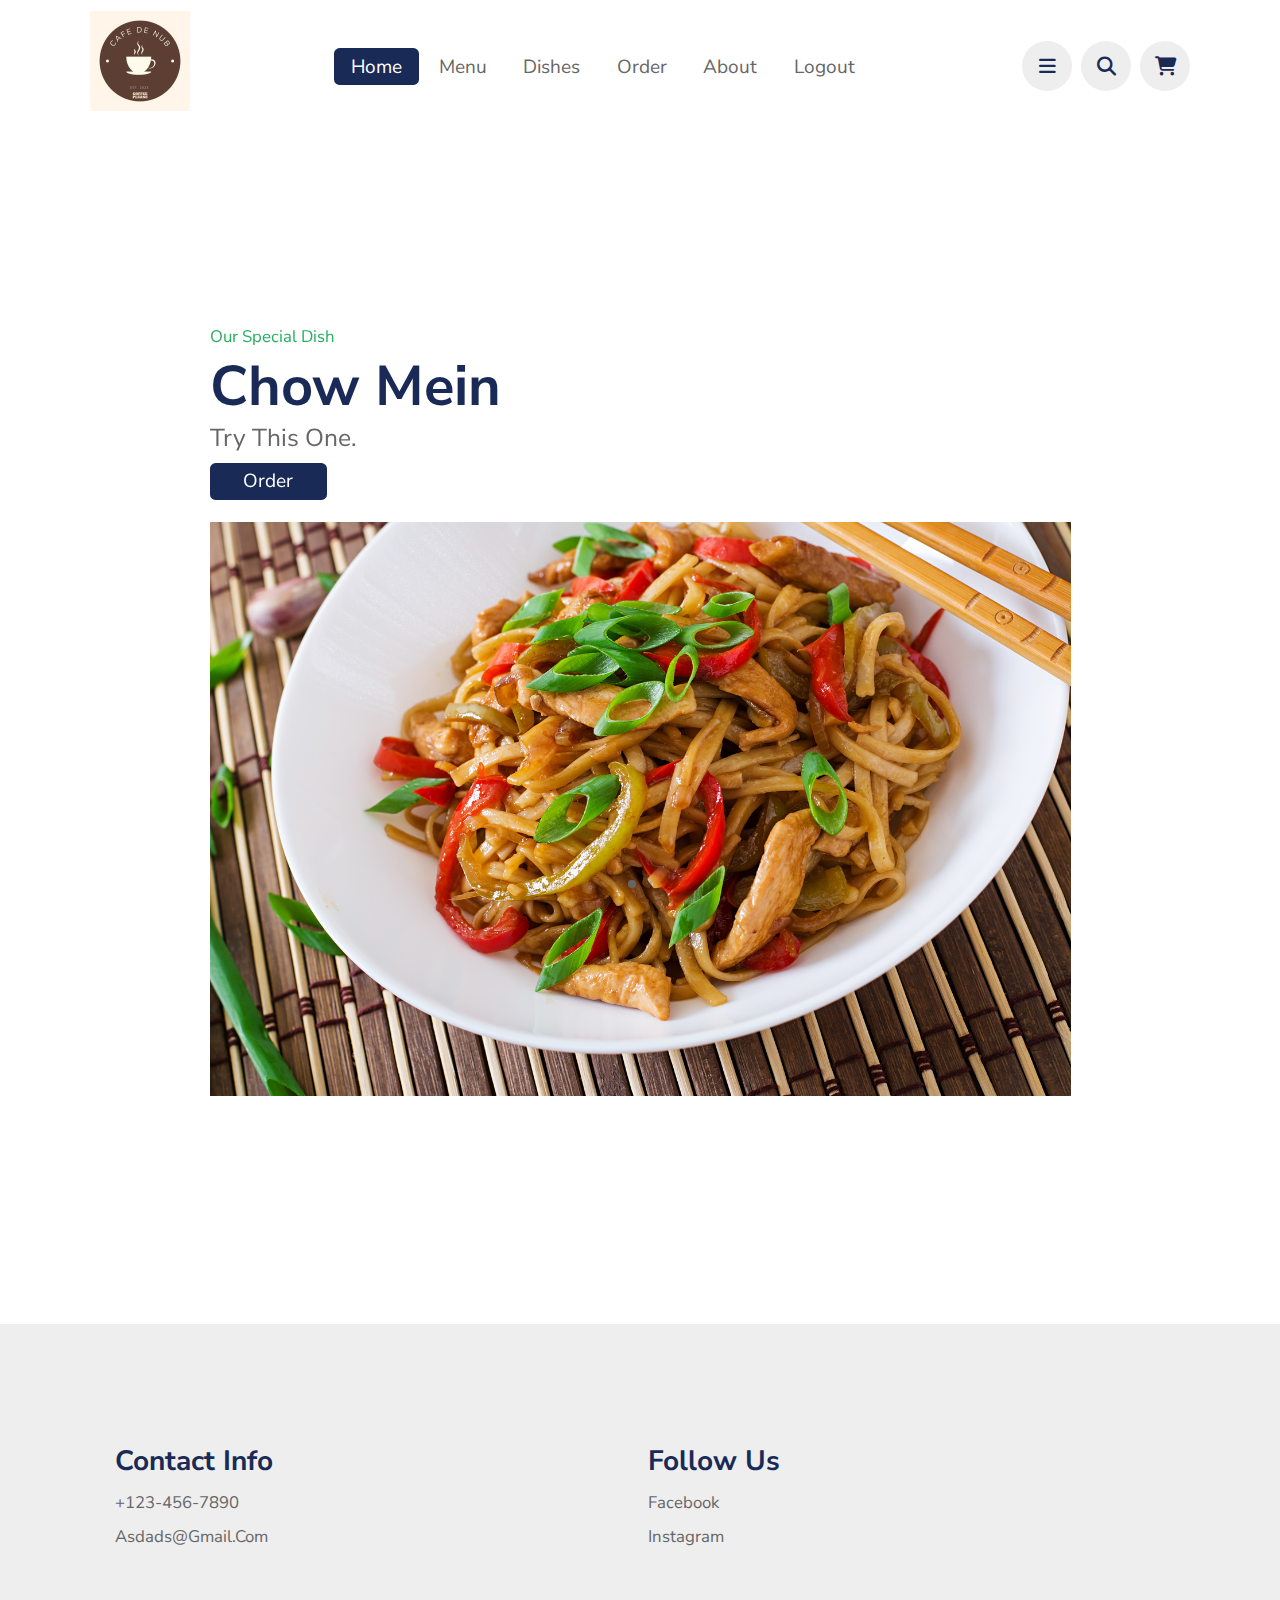
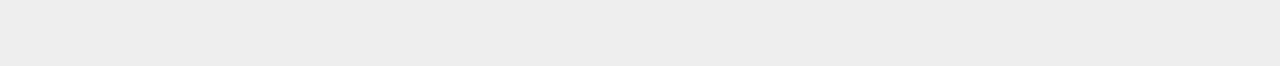
<file: Cafe de NUB/index.html>
<!DOCTYPE html>
<html lang="en">
<head>
    <meta charset="UTF-8">
    <meta http-equiv="X-UA-Compatible" content="IE=edge">
    <meta name="viewport" content="width=device-width, initial-scale=1.0">
    <title>Cafe de NUB</title>

    <link rel="stylesheet" href="https://cdn.jsdelivr.net/npm/swiper@9/swiper-bundle.min.css"/>
        
    <link rel="stylesheet" href="https://cdnjs.cloudflare.com/ajax/libs/font-awesome/6.3.0/css/all.min.css">

    <link rel="stylesheet"  href="style.css">
</head>
<body>

<!--Header starts-->
<header>

    <a href="#" class="logo"><img src="logo.jpg"></a>

        <nav class="navbar">
            <a class="active" href="index.html">home</a>
            <a href="menu.html">menu</a>
            <a href="dishes.html">dishes</a>
            <a href="order.html">order</a>
            <a href="about.html">about</a>
            <a href="#logout">logout</a>

            
        </nav>
 
        <div class="icons">
            <i class="fas fa-bars" id="bars"></i>
            <i class="fas fa-search" id="search-icon"></i>
            <a class="fas fa-shopping-cart"></a>
            


        </div>

</header>

<!--header ends-->

<!-- search form-->

<form action="" id="search-form">
    <input type="search" placeholder="search here..." name="" id="search-box">
    <label for="search-box" class="fas fa-search"></label>
    <i class="fas fa-times" id="close"></i>
</form>
 

<!--Home section starts-->

<section>
    <section class= "home" id="home" >

        <div class="swiper-container home-slider">
    
            <div class="swiper-wrapper wrapper">
    
                <div class="swiper-slide slide">
                    <div class="content">
                        <span>our special dish</span>
                        <h3>chow Mein</h3>
                       <p>Try this one.</p>
                        
                            <a href="#" class="btn">order</a>
                    </div>
                        <div class="image">
                            <img src="chowmein.jpg" alt="">
                        </div>
                </div>
                <div class="swiper-slide slide">
                    <div class="content">
                        <span>our special dish</span>
                        <h3>Fried Rice</h3>
                        <p>Try this one.</p>
                            <a href="#" class="btn">order</a>
                    </div>
                        <div class="image">
                            <img src="friedrice.jpg" alt="">
                        </div>
                </div>
    
            
            </div>
        
         <div class="swiper-pagination"></div>

     </div>

    </section>
    
</section>
<!--Home section ends-->













<!--Footer section starts-->
 <section class="footer">
    
    <div class="box-container">

        <div class="box">
            <h3>contact info</h3>
            <a href="#">+123-456-7890</a>
            <a href="#">asdads@gmail.com</a>
        </div>

        <div class="box">
            <h3>follow us</h3>
            <a href="#">facebook</a>
            <a href="#">instagram</a>
        </div>
    </div>

 </section>   
<!--Footer section ends-->


<!--Logout section starts-->

<!--Logout section ends-->






<script src="https://cdn.jsdelivr.net/npm/swiper@9/swiper-bundle.min.js"></script>

<script src="script.js">
    var swiper = new Swiper(".card_slider", {
      slidesPerView: 0,
      spaceBetween: 500,
      pagination: {
        el: ".swiper-pagination",
        clickable: true,
      },
    })
      

</script>


</body>    
</html>
</file>
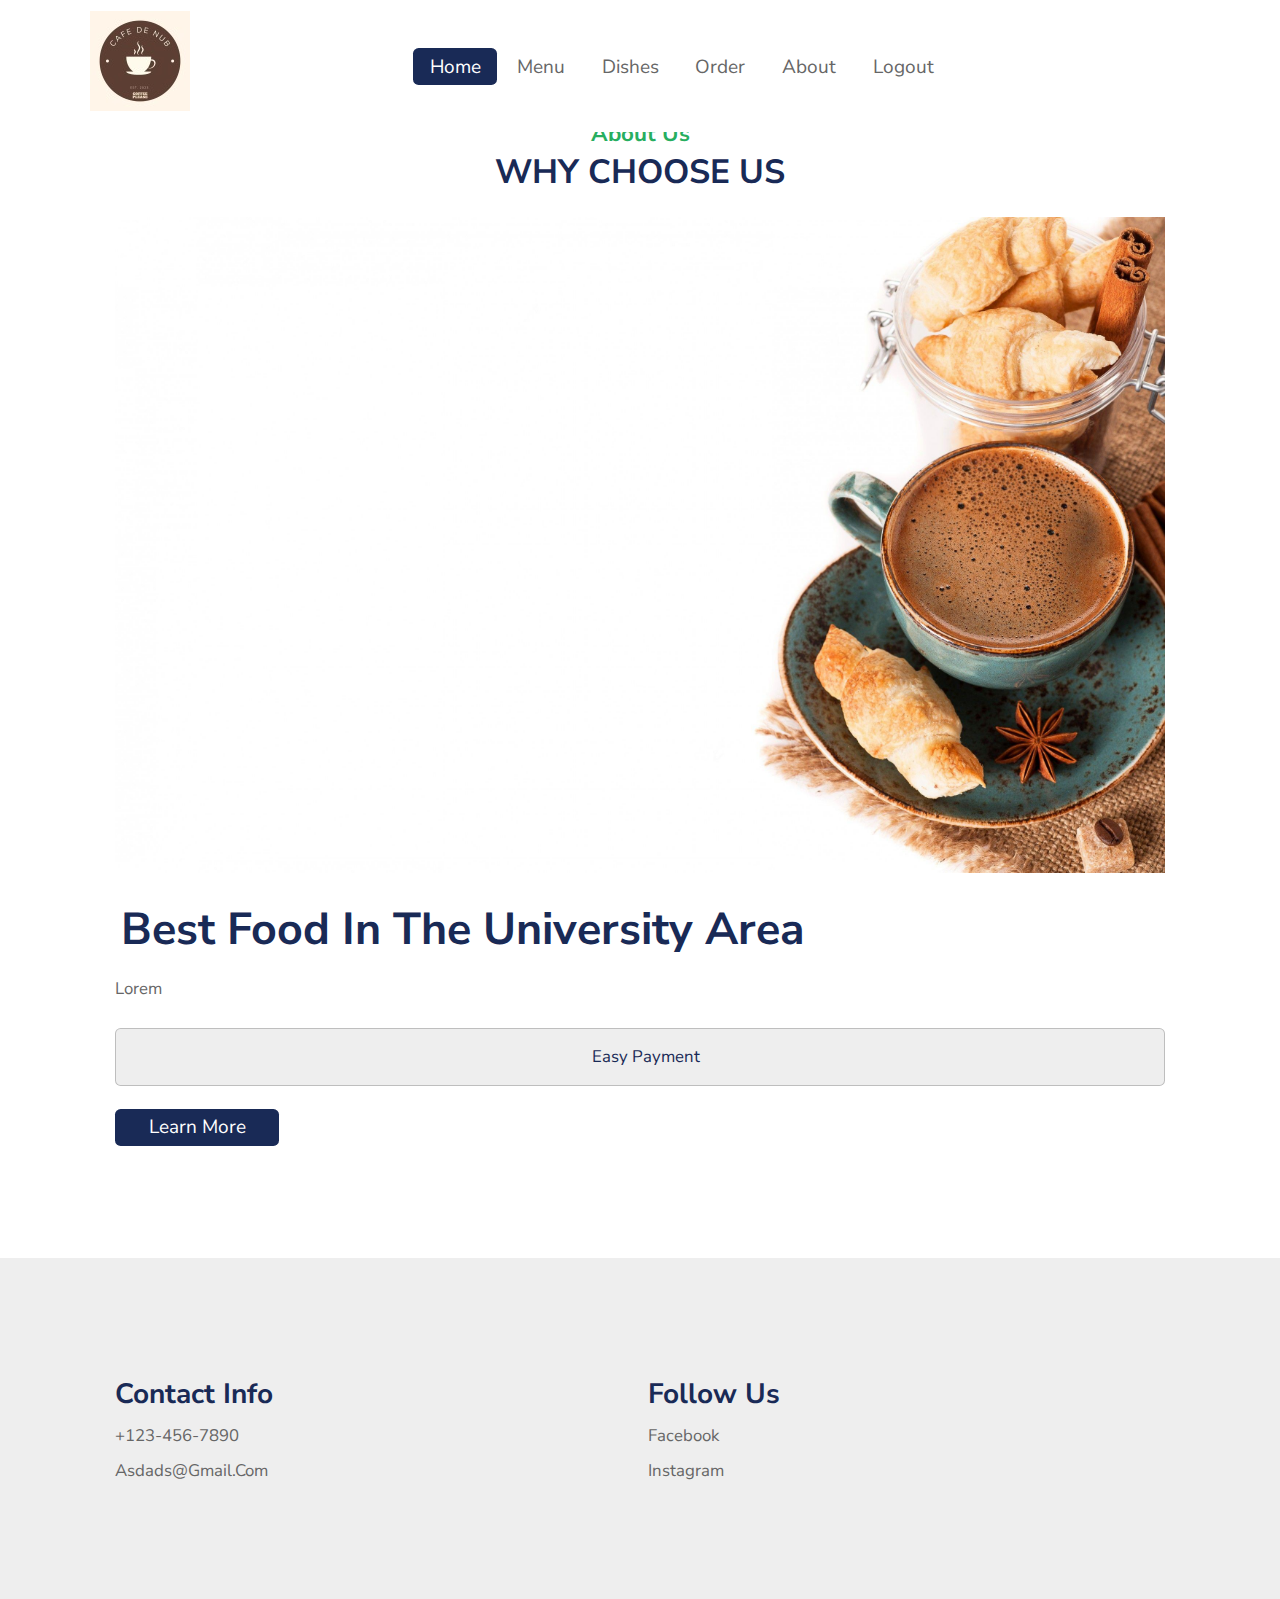
<file: Cafe de NUB/about.html>
<!DOCTYPE html>
<html>
<head>
	<meta charset="utf-8">
	<meta name="viewport" content="width=device-width, initial-scale=1">
	<title>about us</title>
	<link rel="stylesheet"  href="style.css">
</head>
<body>
	<!--Header starts-->
<header>

    <a href="#" class="logo"><img src="logo.jpg"></a>

        <nav class="navbar">
            <a class="active" href="index.html">home</a>
            <a href="menu.html">menu</a>
            <a href="dishes.html">dishes</a>
            <a href="order.html">order</a>
            <a href="about.html">about</a>
            <a href="#logout">logout</a>

            
        </nav>
 
        <div class="icons">
            <i class="fas fa-bars" id="bars"></i>
            <i class="fas fa-search" id="search-icon"></i>
            <a class="fas fa-shopping-cart"></a>
            


        </div>

</header>

<!--header ends-->

<!-- search form-->

<form action="" id="search-form">
    <input type="search" placeholder="search here..." name="" id="search-box">
    <label for="search-box" class="fas fa-search"></label>
    <i class="fas fa-times" id="close"></i>
</form>
<!--About section starts-->
<section class="about" id="about">
    <h3 class="sub-heading"> about us</h3>
    <h3 class="heading"> why choose us </h3>

    <div class="row">

        <div class="image">
            <img src="about.jpg" alt="">
        </div>

        <div class="content">
            <h3>best food in the university area</h3>
            <p>Lorem</p>
            <div class="icons-container">
                <div class="icons">
                    <i class="fas fa-dollar-sign"></i>
                    <span>easy payment</span>
                </div>
            </div>
            <a href="#" class="btn">learn more</a>
        </div>
    </div>

</section>

<!--About section ends-->
<!--Footer section starts-->
 <section class="footer">
    
    <div class="box-container">

        <div class="box">
            <h3>contact info</h3>
            <a href="#">+123-456-7890</a>
            <a href="#">asdads@gmail.com</a>
        </div>

        <div class="box">
            <h3>follow us</h3>
            <a href="#">facebook</a>
            <a href="#">instagram</a>
        </div>
    </div>

 </section>   
<!--Footer section ends-->

</body>
</html>
</file>
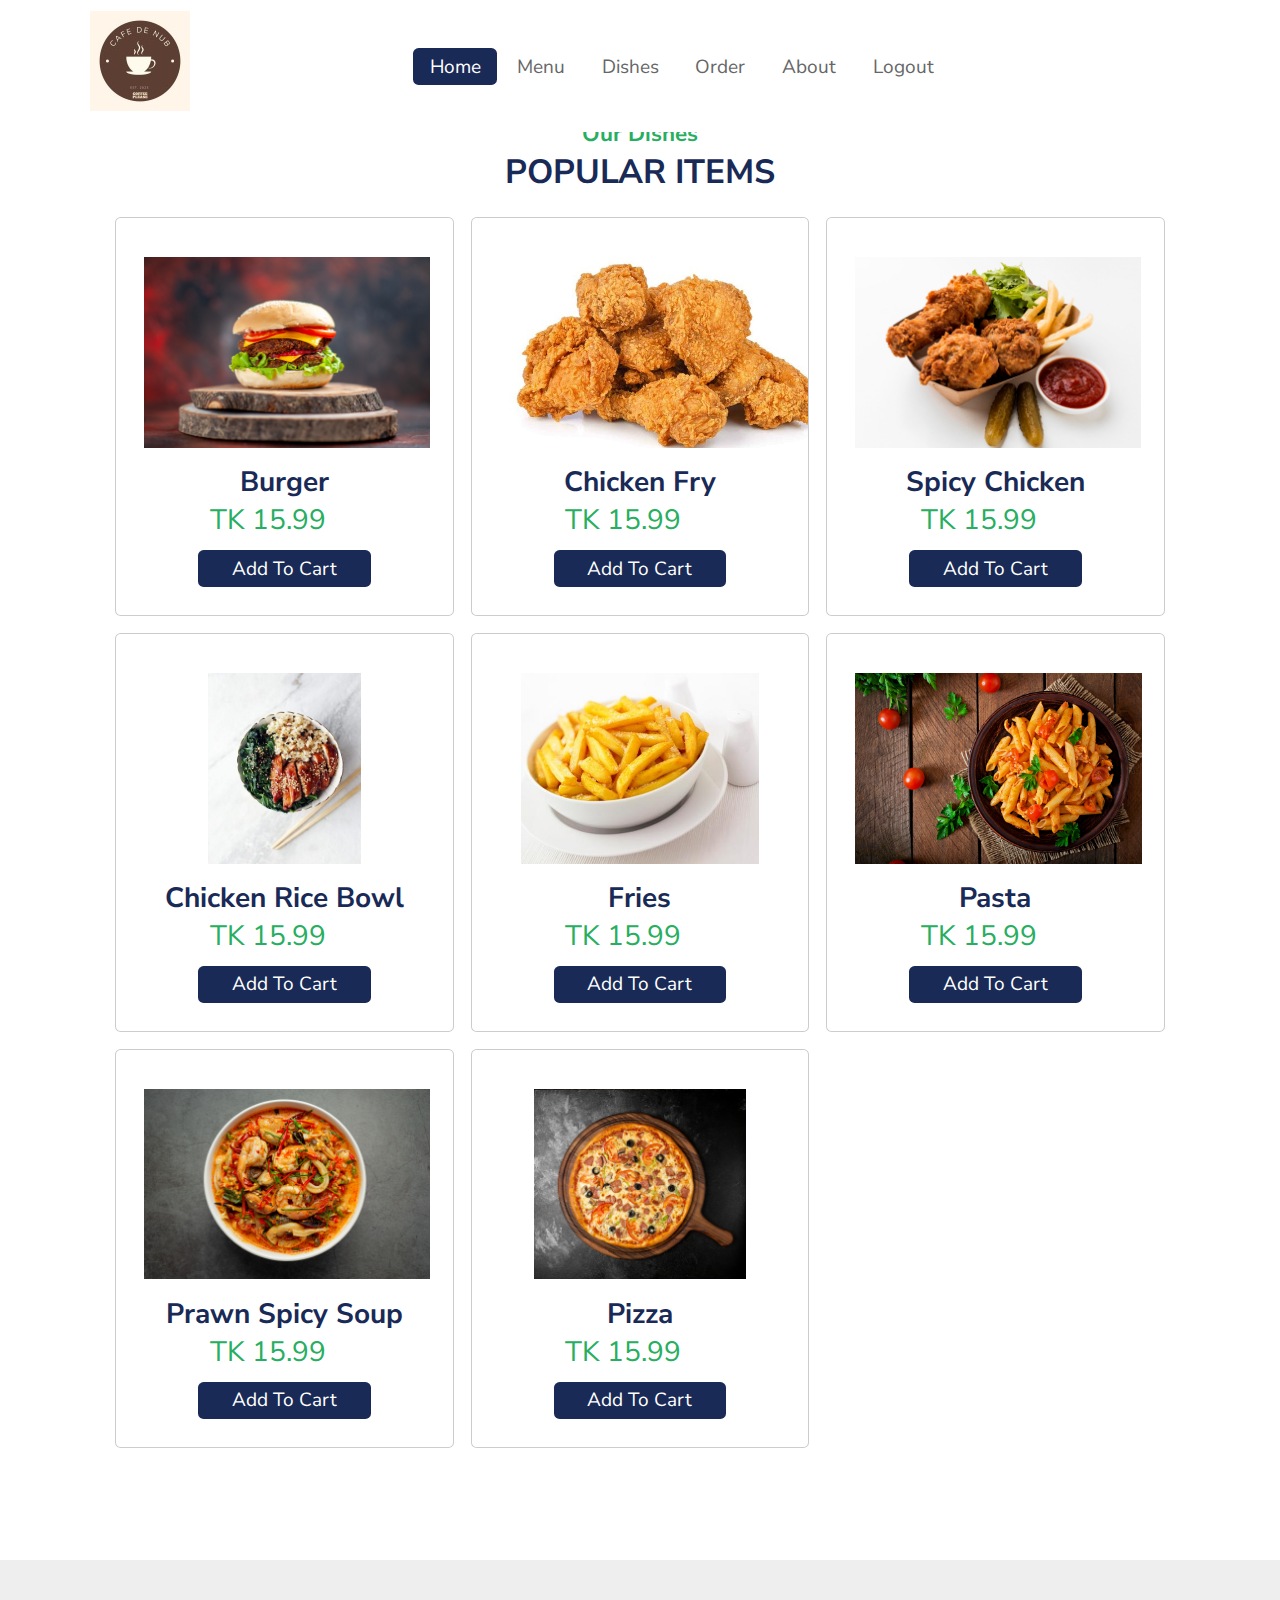
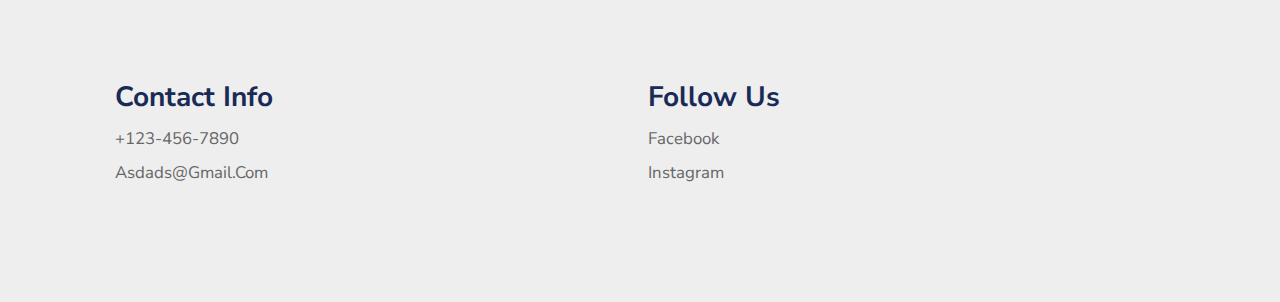
<file: Cafe de NUB/dishes.html>
<!DOCTYPE html>
<html>
<head>
	<meta charset="utf-8">
	<meta name="viewport" content="width=device-width, initial-scale=1">
	<title>Dishes</title>
	<link rel="stylesheet"  href="style.css">
</head>
<body>
	<!--Header starts-->
<header>

    <a href="#" class="logo"><img src="logo.jpg"></a>

        <nav class="navbar">
            <a class="active" href="index.html">home</a>
            <a href="menu.html">menu</a>
            <a href="dishes.html">dishes</a>
            <a href="order.html">order</a>
            <a href="about.html">about</a>
            <a href="#logout">logout</a>

            
        </nav>
 
        <div class="icons">
            <i class="fas fa-bars" id="bars"></i>
            <i class="fas fa-search" id="search-icon"></i>
            <a class="fas fa-shopping-cart"></a>
            


        </div>

</header>

<!--header ends-->

<!-- search form-->

<form action="" id="search-form">
    <input type="search" placeholder="search here..." name="" id="search-box">
    <label for="search-box" class="fas fa-search"></label>
    <i class="fas fa-times" id="close"></i>
</form>
<!--Dishes section starts-->
<section class="dishes" id="dishes">

    <h3 class="sub-heading"> our dishes </h3>
    <h3 class="heading"> popular items </h3>

    <div class="box-container">

        <div class="box">
           
            <img src="burger.jpg" alt="">
            <h3>burger</h3>
            <span>TK 15.99</span>
            <a href="#" class="btn">add to cart</a>

        </div>

        <div class="box">
           
            <img src="Chicken-fry.jpg" alt="">
            <h3>chicken fry</h3>
            <span>TK 15.99</span>
            <a href="#" class="btn">add to cart</a>

        </div>

        <div class="box">
           
            <img src="chicken-drumsticks.jpg" alt="">
            <h3>spicy chicken</h3>
            <span>TK 15.99</span>
            <a href="#" class="btn">add to cart</a>

        </div>

        <div class="box">
           
            <img src="chicken-rice-bowl.jpg" alt="">
            <h3>chicken rice bowl</h3>
            <span>TK 15.99</span>
            <a href="#" class="btn">add to cart</a>

        </div>

        <div class="box">
          
            <img src="fries.jpg" alt="">
            <h3>fries</h3>
            <span>TK 15.99</span>
            <a href="#" class="btn">add to cart</a>

        </div>

        <div class="box">
           
            <img src="pasta.jpg" alt="">
            <h3>pasta</h3>
            <span>TK 15.99</span>
            <a href="#" class="btn">add to cart</a>

        </div>

        <div class="box">
        
            <img src="prawn-spicy-soup.jpg" alt="">
            <h3>prawn spicy soup</h3>
            <span>TK 15.99</span>
            <a href="#" class="btn">add to cart</a>

        </div>

        <div class="box">
            
            <img src="pizza.jpg" alt="">
            <h3>pizza</h3>
            <span>TK 15.99</span>
            <a href="#" class="btn">add to cart</a>

        </div>
    </div>
 </div>



</section>

<!--Dishes section ends-->
<!--Footer section starts-->
 <section class="footer">
    
    <div class="box-container">

        <div class="box">
            <h3>contact info</h3>
            <a href="#">+123-456-7890</a>
            <a href="#">asdads@gmail.com</a>
        </div>

        <div class="box">
            <h3>follow us</h3>
            <a href="#">facebook</a>
            <a href="#">instagram</a>
        </div>
    </div>

 </section>   
<!--Footer section ends-->

</body>
</html>
</file>
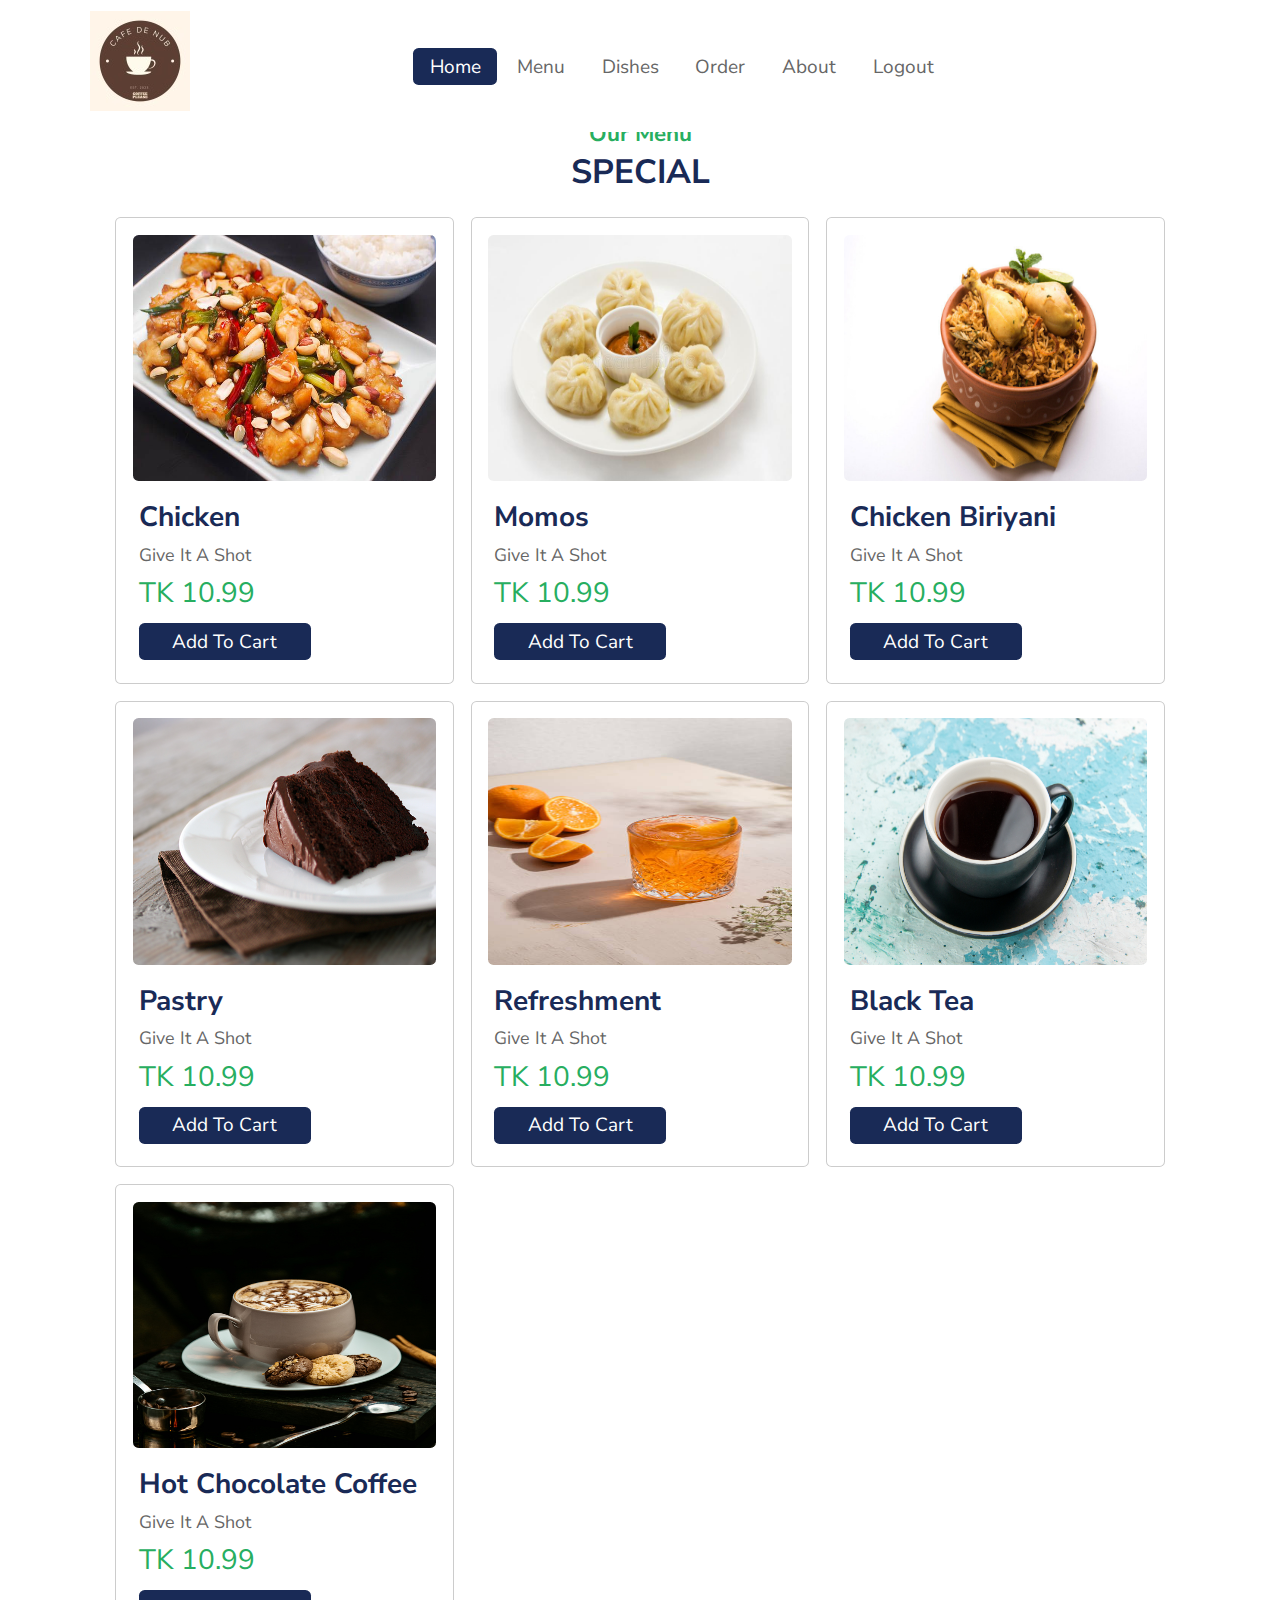
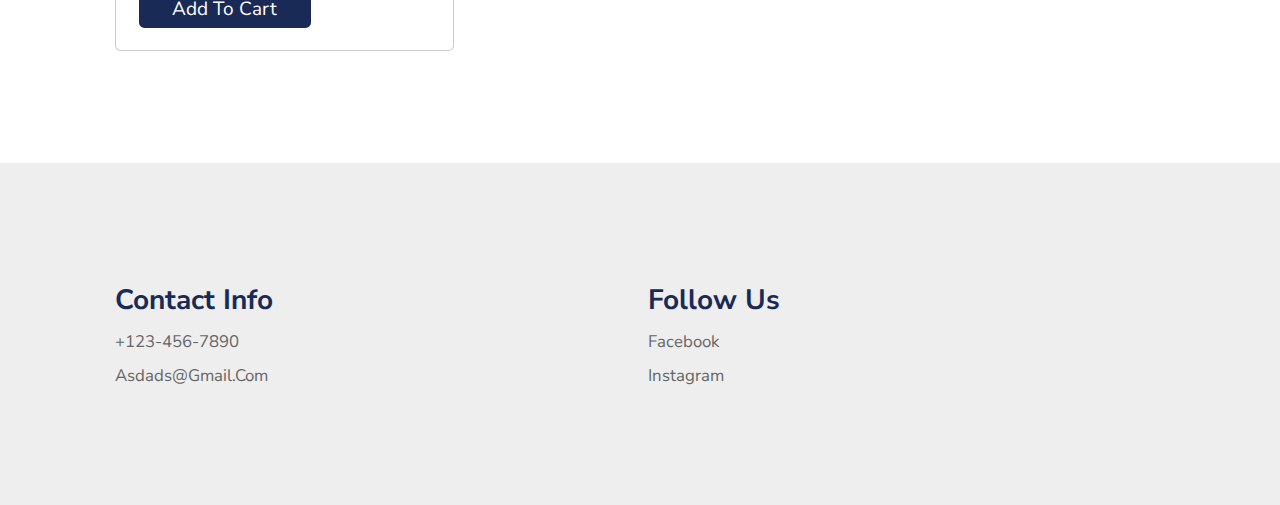
<file: Cafe de NUB/menu.html>
<!DOCTYPE html>
<html>
<head>
	<meta charset="utf-8">
	<meta name="viewport" content="width=device-width, initial-scale=1">
	<title>menu</title>
	<link rel="stylesheet"  href="style.css">
</head>
<body>
	<!--Header starts-->
<header>

    <a href="#" class="logo"><img src="logo.jpg"></a>

        <nav class="navbar">
            <a class="active" href="index.html">home</a>
            <a href="menu.html">menu</a>
            <a href="dishes.html">dishes</a>
            <a href="order.html">order</a>
            <a href="about.html">about</a>
            <a href="#logout">logout</a>

            
        </nav>
 
        <div class="icons">
            <i class="fas fa-bars" id="bars"></i>
            <i class="fas fa-search" id="search-icon"></i>
            <a class="fas fa-shopping-cart"></a>
            


        </div>

</header>

<!--header ends-->

<!-- search form-->

<form action="" id="search-form">
    <input type="search" placeholder="search here..." name="" id="search-box">
    <label for="search-box" class="fas fa-search"></label>
    <i class="fas fa-times" id="close"></i>
</form>
<!--Menu section starts-->
<section class="menu" id="menu">

        <h3 class="sub-heading"> our menu </h3>
        <h3 class="heading"> special </h3>

        <div class="box-container">

           <div class="box">
                <div class="image">
                    <img src="special.jpg" alt="">
                   
                </div>
                <div class="content">
                    <h3>chicken</h3>
                    <p>Give it a shot</p>
                    <span class="price">TK 10.99</span>
                    <a href="#" class="btn">add to cart</a>
                    
                </div>
            </div>
            <div class="box">
                <div class="image">
                    <img src="special1.jpg" alt="">
                   
                </div>
                <div class="content">
                    <h3>momos</h3>
                    <p>Give it a shot</p>
                    <span class="price">TK 10.99</span>
                    <a href="#" class="btn">add to cart</a>
                    
                </div >
            </div>

            <div class="box">
                <div class="image">
                    <img src="special2.jpg" alt="">
                   
                </div>
                <div class="content">
                    <h3>chicken biriyani</h3>
                    <p>Give it a shot</p>
                    <span class="price">TK 10.99</span>
                    <a href="#" class="btn">add to cart</a>
                    
                </div>
            </div>
            <div class="box">
                <div class="image">
                    <img src="special3.jpg" alt="">
                   
                </div>
                <div class="content">
                    <h3>Pastry</h3>
                    <p>Give it a shot</p>
                    <span class="price">TK 10.99</span>
                    <a href="#" class="btn">add to cart</a>
                    
                </div>
            </div>
            <div class="box">
                <div class="image">
                    <img src="special5.jpg" alt="">
                   
                </div>
                <div class="content">
                    <h3>refreshment</h3>
                    <p>Give it a shot</p>
                    <span class="price">TK 10.99</span>
                    <a href="#" class="btn">add to cart</a>
                    
                </div>
            </div>
            <div class="box">
                <div class="image">
                    <img src="special6.jpg" alt="">
                   
                </div>
                <div class="content">
                    <h3>black tea</h3>
                    <p>Give it a shot</p>
                    <span class="price">TK 10.99</span>
                    <a href="#" class="btn">add to cart</a>
                </div>
            </div>
            <div class="box">
                <div class="image">
                    <img src="special7.jpg" alt="">

                </div>
                <div class="content">
                    <h3>hot chocolate coffee</h3>
                    <p>Give it a shot</p>
                    <span class="price">TK 10.99</span>
                    <a href="#" class="btn">add to cart</a>
                    
                </div>
            </div>

        </div>

    </section>

<!--Menu section ends-->
<!--Footer section starts-->
 <section class="footer">
    
    <div class="box-container">

        <div class="box">
            <h3>contact info</h3>
            <a href="#">+123-456-7890</a>
            <a href="#">asdads@gmail.com</a>
        </div>

        <div class="box">
            <h3>follow us</h3>
            <a href="#">facebook</a>
            <a href="#">instagram</a>
        </div>
    </div>

 </section>   
<!--Footer section ends-->
</body>
</html>
</file>
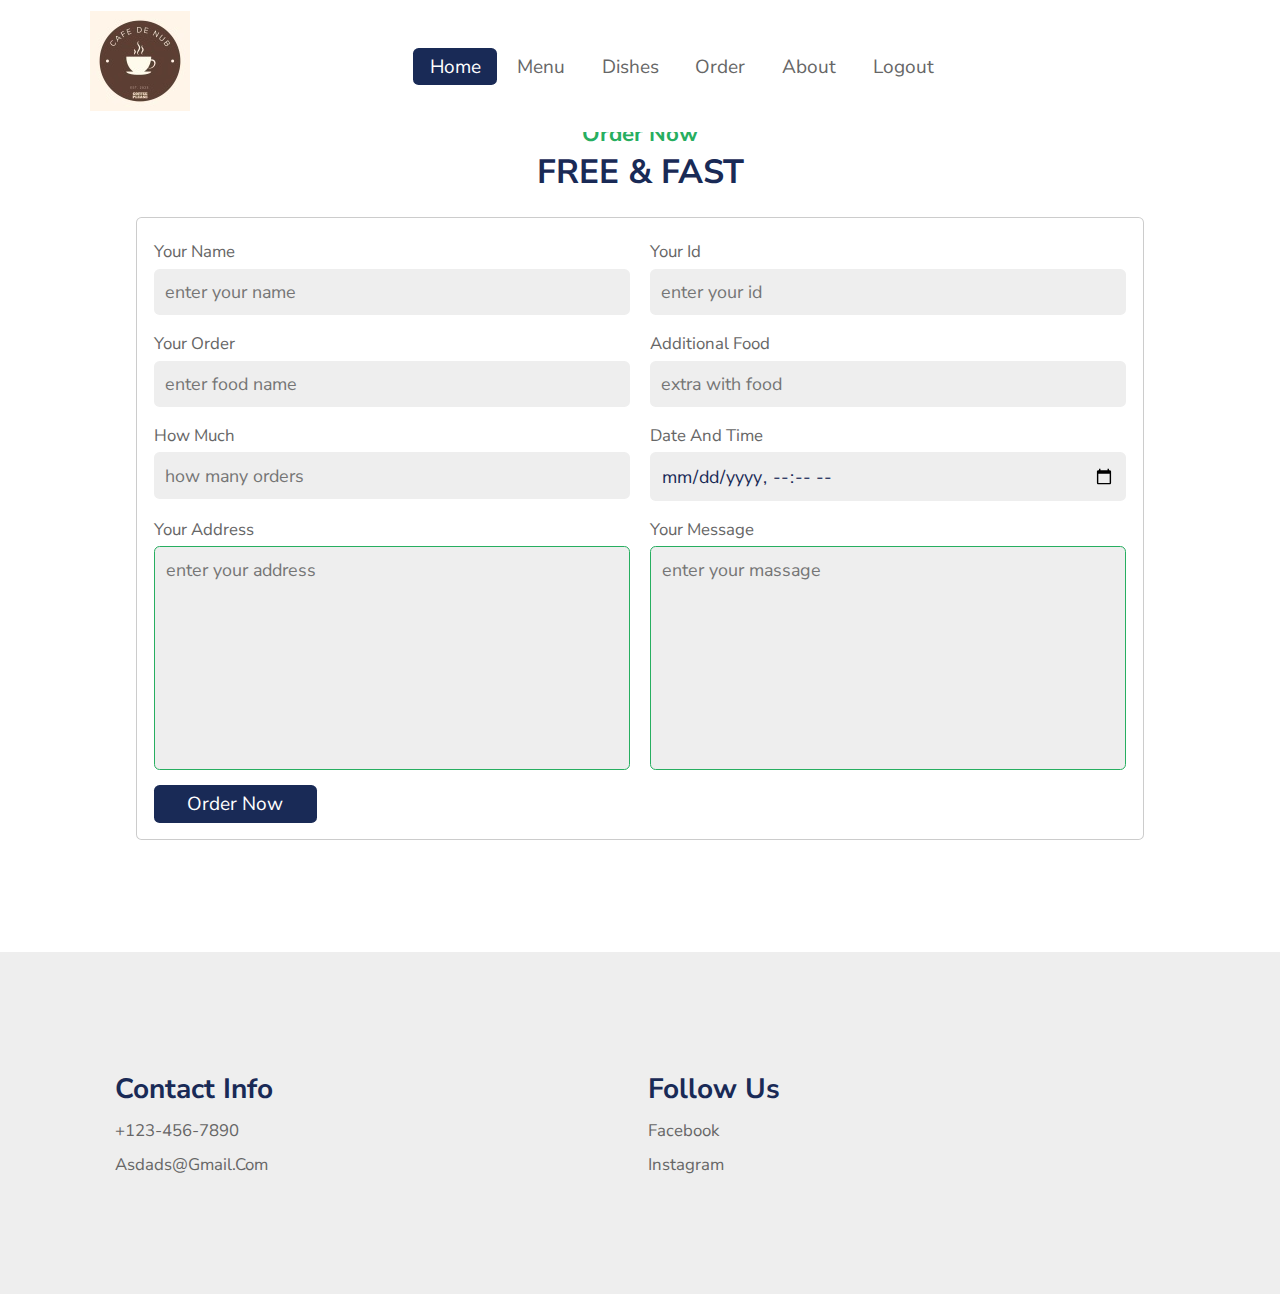
<file: Cafe de NUB/order.html>
<!DOCTYPE html>
<html>
<head>
	<meta charset="utf-8">
	<meta name="viewport" content="width=device-width, initial-scale=1">
	<title>Order</title>
	<link rel="stylesheet"  href="style.css">
</head>
<body>
	<!--Header starts-->
<header>

    <a href="#" class="logo"><img src="logo.jpg"></a>

        <nav class="navbar">
            <a class="active" href="index.html">home</a>
            <a href="menu.html">menu</a>
            <a href="dishes.html">dishes</a>
            <a href="order.html">order</a>
            <a href="about.html">about</a>
            <a href="#logout">logout</a>

            
        </nav>
 
        <div class="icons">
            <i class="fas fa-bars" id="bars"></i>
            <i class="fas fa-search" id="search-icon"></i>
            <a class="fas fa-shopping-cart"></a>
            


        </div>

</header>

<!--header ends-->

<!-- search form-->

<form action="" id="search-form">
    <input type="search" placeholder="search here..." name="" id="search-box">
    <label for="search-box" class="fas fa-search"></label>
    <i class="fas fa-times" id="close"></i>
</form>
<!--Order section starts-->
    <section class="order" id="order">
        <h3 class="sub-heading"> order now</h3>
        <h3 class="heading"> free & fast </h3>

    <form action="connect.php" method="post">
        <div class="inputBox">
            <div class="input">
                <span>your name</span>
                <input type="text" placeholder="enter your name" class="form-control" id="name" name="name">
            </div>
            <div class="input">
                <span>your id</span>
                <input type="number" placeholder="enter your id"class="form-control" id="your-id" name="your-id">
            </div>
        </div>

        <div class="inputBox">
            <div class="input">
                <span>your order</span>
                <input type="text" placeholder="enter food name"class="form-control" id="food-name" name="food-name">
            </div>
            <div class="input">
                <span>additional food</span>
                <input type="test" placeholder="extra with food"class="form-control" id="extra-food" name="extra-food">
            </div>
        </div>
        <div class="inputBox">
            <div class="input">
                <span>how much</span>
                <input type="number" placeholder="how many orders"class="form-control" id="how-many" name="how-many">
            </div>
            <div class="input">
                <span>date and time</span>
                <input type="datetime-local"class="form-control" id="date-time" name="date-time">
            </div>
        </div>
        <div class="inputBox">
            <div class="input">
                <span>your address</span>
                <textarea name="" placeholder="enter your address" class="form-control" id="address" name="address" cols="30" rows="10"></textarea>
            </div>
            <div class="input">
                <span>your message</span>
                <textarea name="" placeholder="enter your massage" class="form-control" id="massage" name="massage" cols="30" rows="10"></textarea>
            </div>
        </div>
        <input type="submit" value="order now" class="btn btn-primary">
    </form>    

    </section>
<!--Order section ends-->
<!--Footer section starts-->
 <section class="footer">
    
    <div class="box-container">

        <div class="box">
            <h3>contact info</h3>
            <a href="#">+123-456-7890</a>
            <a href="#">asdads@gmail.com</a>
        </div>

        <div class="box">
            <h3>follow us</h3>
            <a href="#">facebook</a>
            <a href="#">instagram</a>
        </div>
    </div>

 </section>   
<!--Footer section ends-->

</body>
</html>
</file>
<file: Cafe de NUB/style.css>
@import url('https://fonts.googleapis.com/css2?family=Noto+Serif+Lao:wght@400;500&family=Nunito+Sans:wght@200;300;400;600;700&family=Tilt+Prism&display=swap');

:root
{
    --green:#27ae60;
     --black: #192a56;
     --light-color: #666;
     --boc-shadow:0 .5rem 1.5rem rgba(0,0,0,.1);
}

*{
    font-family: 'Nunito Sans', sans-serif;
    margin: 0; padding: 0;
    box-sizing: border-box;
    text-decoration: none;
    outline: none; border: none; 
    text-transform: capitalize;
    transition: all .2s linear;
}

html{
    font-size: 70%;
    overflow-x: hidden;
    scroll-padding-top: 5.5rem;
    scroll-behavior: smooth;
}


section{
    padding: 10rem 9%;

}
section:nth-child(even){
    background: #eee;
}

.sub-heading{
    text-align: center;
    color: var(--green);
    font-size: 2rem;
    padding-top: .5rem;

}

.heading{
    text-align: center;
    color: var(--black);
    font-size: 3rem;
    padding-bottom: 2rem;
    text-transform: uppercase;
}

.btn{
    margin-top: 1rem;
    display: inline-block;
    font-size: 1.7rem;
    color: #fff;
    background: var(--black);
    border-radius: .5rem;
    cursor: pointer;
    padding: .5rem 3rem;
}

.btn:hover{
    background: var(--green);
/*    letter-spacing: 1rem;*/


}

header{
    position: fixed;
    top: 0; left: 0; right: 0;
    background: #fff;
    padding: 1rem 7%;
    display: flex;
    align-items: center;
    justify-content: space-between;
    z-index: 1000;
    box-shadow: var(-boc-shadow-);
}

header .logo{
    color:var(--black);
    font-size: 2.5rem;
    font-weight: bolder;
}

header .navbar a{
    font-size: 1.7rem;
    border-radius: .5rem;
    padding: .5rem 1.5rem;
    color: var(--light-color);
}

header .navbar a.active,
header .navbar a:hover{
    color: #fff;
    background: var(--black);
}

header .icons i,
header .icons a{
    cursor: pointer;
    margin-left: .5rem;
    height: 4.5rem;
    line-height: 4.5rem;
    width: 4.5rem;
    text-align: center;
    font-size: 1.7rem;
    color: var(--black);
    border-radius: 99%;
    background: #eee;
}

header .icons i:hover,
header .icons a:hover
{
    color: #fff;
    background: var(--black);
    transform: rotate(360deg);
}

header .icons #menu-bars{
    display: none;
}

#search-form{
    position: fixed;
    top:-110%; left:0;
    height:100%; width:100%;
    z-index: 1004;
    background: rgba(0,0,0,.8);
    display: flex;
    align-items: center;
    justify-content: center;
    padding:0 1rem;

}

#search-form.active{
    top:0;

}

#search-form #search-box{
    width:50rem;
    border-bottom: .1rem solid #fff;
    padding:1rem 0;
    color: #fff;
    font-size: 3rem;
    text-transform: none;
    background:none;
}
#search-form #search-box::placeholder{
    color: #eee;
}


#search-form #search-box::-webkit-search-cancel-button{
    -webkit-appearance: none;  
}

#search-form label{
    color: #fff;
    cursor:pointer;
    font-size: 3rem;
}

#search-form label:hover{
    color:var(--blue);
}

#search-form #close{
    position: absolute;
    color:#fff; 
    cursor: pointer;
    top:2rem; right:3rem;
    font-size: 5rem;
}

.home .home-slider .slide{
    display: flex;
    align-items:center;
    flex-wrap: wrap;
    gap:2rem;
    padding-top: 9rem;

}

.home .home-slider .slide .content{
    flex:1 1 45rem;

}

.home .home-slider .slide .image{
    flex:1 1 45rem;
}

.home .home-slider .slide .image img{
    width: 100%;

}
.home .home-slider .slide .content span{
    color:var(--green);
    font-size: 1.5rem;
}

.home .home-slider .slide .content h3{
    color:var(--black);
    font-size: 5rem;
}

.home .home-slider .slide .content p{
    color:var(--light-color);
    font-size: 2.2rem;
    padding:.7rem 0;
    line-height: 1rem; 
}

.swiper-pagination-bullet-active{
   
    background: var(--light-color);
}
 
.dishes .box-container{
    display: grid;
    grid-template-columns: repeat(auto-fit, minmax(26rem, 1fr));
    gap:1.5rem;

}

.dishes .box-container .box{
    padding:2.5rem;
    background: #fff;
    border-radius: .5rem;
    border:.1rem solid rgba(0,0,0,.2);
    box-shadow: var(--box-shadow);
    position: relative;
    overflow: hidden;
    text-align: center;

}

.dishes .box-container .box img{
    height:17rem;
    margin:1rem 0;

}

.dishes .box-container .box h3{
    color:var(--black);
    font-size: 2.5rem;

}


.dishes .box-container .box span{
    color: var(--green);
    /* font-weight: bolder; */
    margin-right: 3rem;
    font-size: 2.5rem;
    
}

.about .row{
    display: flex;
    flex-wrap: wrap;
    gap: 1.5rem;
    align-items:end ;
}    

.about .row .image{
    flex:1 1 50rem;
}

.about .row .image img{
    width:100%;
}

.about .row .content{
    flex:1 1 45rem;
}

.about .row .content h3{
    color: var(--black);
    font-size: 4rem;
    padding:.5rem;
}    

.about .row .content p{
    color: var(--light-color);
    font-size: 1.5rem;
    padding:.5rem 0;
    line-height: 2;
}    

.about .row .content .icons-container{
    display: flex;
    gap:1rem;
    flex-wrap: wrap;
    padding:1rem 0;
    margin-top: .5rem;
}
.about .row .content .icons-container .icons{
    background: #eee;
    border-radius: .5rem;
    border: .1rem solid rgba(0,0,0,.2);
    display: flex;
    align-items: center;
    justify-content: center;
    gap:1rem;
    flex:1 1 17rem;
    padding: 1.5rem;
}

.about .row .content .icons-container .icons i{
    font-size:2.5rem;
    color: var(--green);

}

.about .row .content .icons-container .icons span{
    font-size:1.5rem;
    color: var(--black);
    
}

.menu .box-container{
    display: grid;
    grid-template-columns: repeat(auto-fit, minmax(30rem, 1fr));
    gap:1.5rem;
}

.menu .box-container .box{
    background: #fff;
    border: .1rem solid rgba(0,0,0,.2);
    border-radius: .5rem;
    box-shadow: var(--box-shadow);
}


.menu .box-container .box .image{
    height: 25rem;
    width: 100%;
    padding: 1.5rem;
    overflow: hidden;

}

.menu .box-container .box .image img{
    height: 100%;
    width: 100%;
    border-radius: .5rem;
}

.menu .box-container .box .content{
    padding: 2rem;
    padding-top: 0;
}


.menu .box-container .box .content h3{
    color: var(--black);
    font-size: 2.5rem;
}
.menu .box-container .box .content p{
    color: var(--light-color);
    font-size: 1.6rem;
    padding: .5rem 0;
    line-height: 1.5;

}
.menu .box-container .box .content .price{
    color: var(--green);
    margin-right: 3rem;
    font-size: 2.5rem;
    
}



.order form{
    max-width:90rem;
    border-radius: .5rem;
    box-shadow: var(--box-shadow);
    border: .1rem solid rgba(0,0,0,.2);
    background: #fff;
    padding: 1.5rem;
    margin: 0 auto;
}

.order form .inputBox{
    display: flex;
    flex-wrap: wrap;
    justify-content: space-between;
}

.order form .inputBox .input{
    width:49%;
}

.order form .inputBox .input span{
    display:block;
    padding:.5rem 0;
    font-size: 1.5rem;
    color:var(--light-color);

}
.order form .inputBox .input input,
.order form .inputBox .input textarea{
    background: #eee;
    border-radius: .5rem;
    padding: 1rem;
    font-size: 1.6rem;
    color:var(--black);
    text-transform: none;
    margin-bottom: 1rem;
    width: 100%;
}

.order form .inputBox .input input:focus,
.order form .inputBox .input textarea{
    border:.1rem solid var(--green);
}

.order form .inputBox .input textarea{
    height:20rem;
    resize: none;
}

.order form .btn{
    margin-top: 0;
}

.footer .box-container{
    display: grid;
    grid-template-columns: repeat(auto-fit, minmax(25rem, 1fr));
    gap: 1.5rem;
}

.footer .box-container .box h3{
    padding: .5rem 0;
    font-size: 2.5rem;
    color: var(--black);
}


.footer .box-container .box a{
    display: block;
    padding: .5rem 0;
    font-size: 1.5rem;
    color: var(--light-color);
}

.footer .box-container .box a:hover{
    color: var(--green);
    text-decoration: underline;
}














@media (max-width:991px){
    html{
        font-size: 100%;
}
    header{
        padding: 1rem 2rem;
}

    section{
        padding: 8rem;
}
}


@media (max-width:768px){

    header .icons #menu-bars{
        display: inline-block;
    }
    header .navbar{
        position: absolute;
        top: 100%; left: 0; right: 0;
        background: #fff;
        border-top: .1rem  solid rgba(0,0,0,.2);
        border-bottom: .1rem  solid rgba(0,0,0,.2);
        padding: 1rem;
        clip-path:polygon(0 0, 100% 0, 100% 0, 0 0);
    }
    header .navbar.active{
        clip-path:polygon(0 0,100% 0,100% 100%,0% 100%);

        }

        header .navbar a{
            display: block;
            padding: 1.5rem;
            margin: 1rem;
            font-size: 2rem;
            background: #eee;
        }    

        #search-form #search-box{
            width:90%;
            margin:0 1rem;

        }
        .home .home-slider .slide .content h3{
            font-size: 5rem;
        }
        
    }
    
@media (max-width:991px){
    html{
        font-size: 50%;
}

.dishes .box-container .box img{
    height:auto;
    width: 100%;

}

.order form .inputBox .input{
    width:100%;
}

}
</file>
